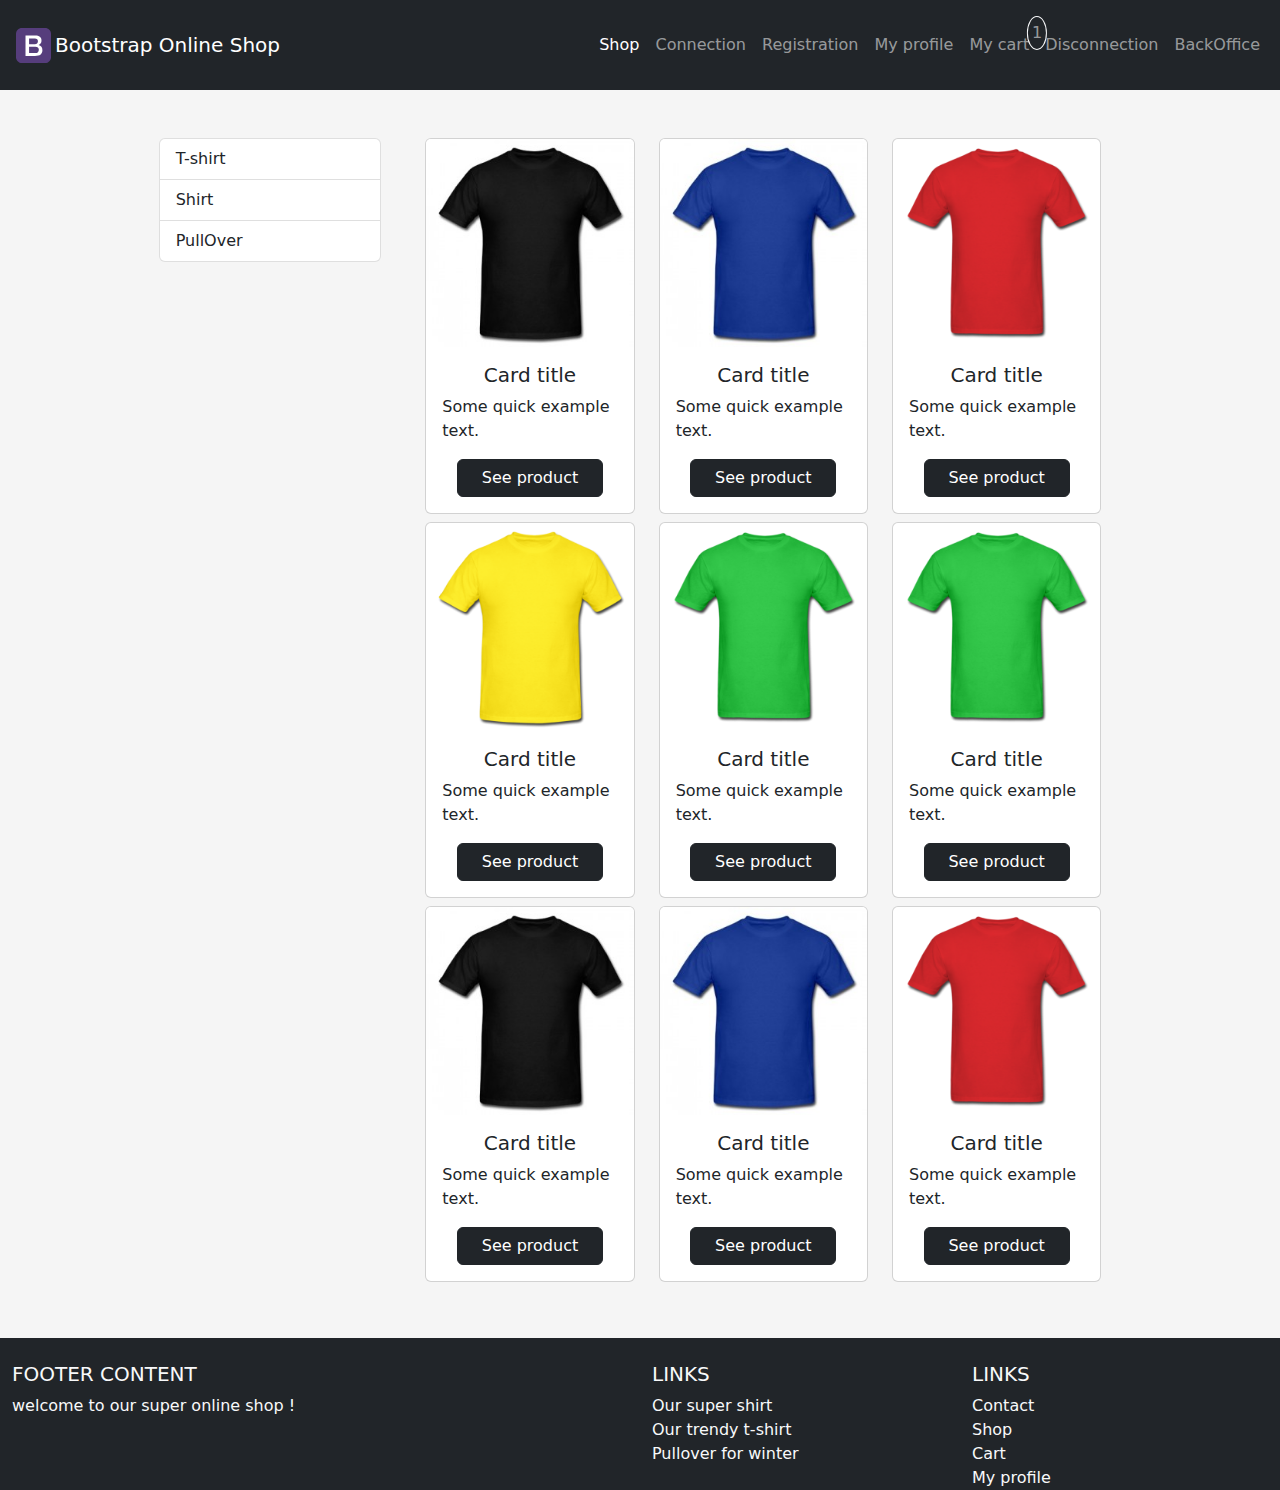
<file: index.html>
<!DOCTYPE html>
<html lang="en">
<head>
    <meta charset="UTF-8">
    <meta http-equiv="X-UA-Compatible" content="IE=edge">
    <meta name="viewport" content="width=device-width, initial-scale=1.0">
    <title>Shop</title>
    <link rel="stylesheet" href="bootstrap.min.css">
    <link rel="stylesheet" href="style.css">
</head>
<body>
    <!-------------------------------------------- HEADER ------------------------------------------------------------>
    <header>
        <nav class="navbar navbar-expand-lg navbar-dark bg-dark">
            <div class="container-fluid">
              <a href="index.html"><img src="Bootstrap_logo.svg" class="logo mx-1"></a>
              <a class="navbar-brand" href="index.html">Bootstrap Online Shop</a>
              <button class="navbar-toggler" type="button" data-bs-toggle="collapse" data-bs-target="#navbarNavAltMarkup" aria-controls="navbarNavAltMarkup" aria-expanded="false" aria-label="Toggle navigation">
                <span class="navbar-toggler-icon"></span>
              </button>
              <div class="collapse navbar-collapse justify-content-end" id="navbarNavAltMarkup">
                <div class="navbar-nav">
                  <a class="nav-link active" aria-current="page" href="index.html">Shop</a>
                  <a class="nav-link" href="Connection.html">Connection</a>
                  <a class="nav-link" href="Registration.html">Registration</a>
                  <a class="nav-link" href="My_profile.html">My profile</a>
                  <a class="nav-link position-relative" href="My_cart.html">My cart
                    <span class="position-absolute  start-100 translate-middle rounded-circle p-1 border border-light">1</span>
                  </a>
                  <a class="nav-link" href="index.html">Disconnection</a>
                  <a class="nav-link" href="#">BackOffice</a>
                </div>
              </div>
            </div>
          </nav>
    </header>
    <!-------------------------------------------- MAIN ------------------------------------------------------------>
    <main class="p-5">
        <div class="row col-md-10 mx-auto">
            <div class="col-md-3 mb-2">
                <ul class="list-group">
                    <li class="list-group-item"><a href="#" class="text-dark text-decoration-none">T-shirt</a></li>
                    <li class="list-group-item"><a href="#" class="text-dark text-decoration-none">Shirt</a></li>
                    <li class="list-group-item"><a href="#" class="text-dark text-decoration-none">PullOver</a></li>
                </ul>
            </div>
            <div class="col-md-9">
                <div class="row mx-md-2">
                    <div class="col-md-4 mb-2">
                        <div class="card">
                            <img src="black_t-shirt.png" class="card-img-top">
                            <div class="card-body d-flex flex-column align-items-center">
                              <h5 class="card-title">Card title</h5>
                              <p class="card-text">Some quick example text.</p>
                              <a href="fiche_produit.html" class="row col-10 btn btn-dark">See product</a>
                            </div>
                        </div>
                    </div>
                    <div class="col-md-4 mb-2">
                        <div class="card">
                            <img src="blue_t-shirt.png" class="card-img-top">
                            <div class="card-body d-flex flex-column align-items-center">
                              <h5 class="card-title">Card title</h5>
                              <p class="card-text">Some quick example text.</p>
                              <a href="#" class="row col-10 btn btn-dark">See product</a>
                            </div>
                        </div>
                    </div>
                    <div class="col-md-4 mb-2">
                        <div class="card">
                            <img src="red_t-shirt.png" class="card-img-top">
                            <div class="card-body d-flex flex-column align-items-center">
                              <h5 class="card-title">Card title</h5>
                              <p class="card-text">Some quick example text.</p>
                              <a href="#" class="row col-10 btn btn-dark">See product</a>
                            </div>
                        </div>
                    </div>
                </div>
                <div class="row mx-md-2">
                    <div class="col-md-4 mb-2">
                        <div class="card">
                            <img src="yellow_t-shirt.png" class="card-img-top">
                            <div class="card-body d-flex flex-column align-items-center">
                              <h5 class="card-title">Card title</h5>
                              <p class="card-text">Some quick example text.</p>
                              <a href="#" class="row col-10 btn btn-dark">See product</a>
                            </div>
                        </div>
                    </div>
                    <div class="col-md-4 mb-2">
                        <div class="card">
                            <img src="green_t-shirt.png" class="card-img-top">
                            <div class="card-body d-flex flex-column align-items-center">
                              <h5 class="card-title">Card title</h5>
                              <p class="card-text">Some quick example text.</p>
                              <a href="#" class="row col-10 btn btn-dark">See product</a>
                            </div>
                        </div>
                    </div>
                    <div class="col-md-4 mb-2">
                        <div class="card">
                            <img src="green_t-shirt.png" class="card-img-top">
                            <div class="card-body d-flex flex-column align-items-center">
                              <h5 class="card-title">Card title</h5>
                              <p class="card-text">Some quick example text.</p>
                              <a href="#" class="row col-10 btn btn-dark">See product</a>
                            </div>
                        </div>
                    </div>
                </div>
                <div class="row mx-md-2">
                    <div class="col-md-4 mb-2">
                        <div class="card">
                            <img src="black_t-shirt.png" class="card-img-top">
                            <div class="card-body d-flex flex-column align-items-center">
                              <h5 class="card-title">Card title</h5>
                              <p class="card-text">Some quick example text.</p>
                              <a href="fiche_produit.html" class="row col-10 btn btn-dark">See product</a>
                            </div>
                        </div>
                    </div>
                    <div class="col-md-4 mb-2">
                        <div class="card">
                            <img src="blue_t-shirt.png" class="card-img-top">
                            <div class="card-body d-flex flex-column align-items-center">
                              <h5 class="card-title">Card title</h5>
                              <p class="card-text">Some quick example text.</p>
                              <a href="#" class="row col-10 btn btn-dark">See product</a>
                            </div>
                        </div>
                    </div>
                    <div class="col-md-4 mb-2">
                        <div class="card">
                            <img src="red_t-shirt.png" class="card-img-top">
                            <div class="card-body d-flex flex-column align-items-center">
                              <h5 class="card-title">Card title</h5>
                              <p class="card-text">Some quick example text.</p>
                              <a href="#" class="row col-10 btn btn-dark">See product</a>
                            </div>
                        </div>
                    </div>
                </div>
            </div>
        </div>
    </main>
    <!-------------------------------------------- FOOTER ------------------------------------------------------------>
    <footer class="container-fluid bg-dark text-light pt-4">
        <div class="row">
            <div class="col-md-6">
                <h5>FOOTER CONTENT</h5>
                <p>welcome to our super online shop !</p>
            </div>
            <div class="col-md-3 mb-3">
                <h5>LINKS</h5>
                <div class="d-flex flex-column">
                    <a href="#" class="text-decoration-none text-light">Our super shirt</a>
                    <a href="#" class="text-decoration-none text-light">Our trendy t-shirt</a>
                    <a href="#" class="text-decoration-none text-light">Pullover for winter</a>
                </div>
            </div>
            <div class="col-md-3">
                <h5>LINKS</h5>
                <div class="d-flex flex-column">
                    <a href="#" class="text-decoration-none text-light">Contact</a>
                    <a href="index.html" class="text-decoration-none text-light">Shop</a>
                    <a href="My_cart.html" class="text-decoration-none text-light">Cart</a>
                    <a href="My_profile.html" class="text-decoration-none text-light">My profile</a>
                </div>
            </div>
        </div>
    </footer>
    <script src="bootstrap.min.js"></script>
</body>
</html>
</file>
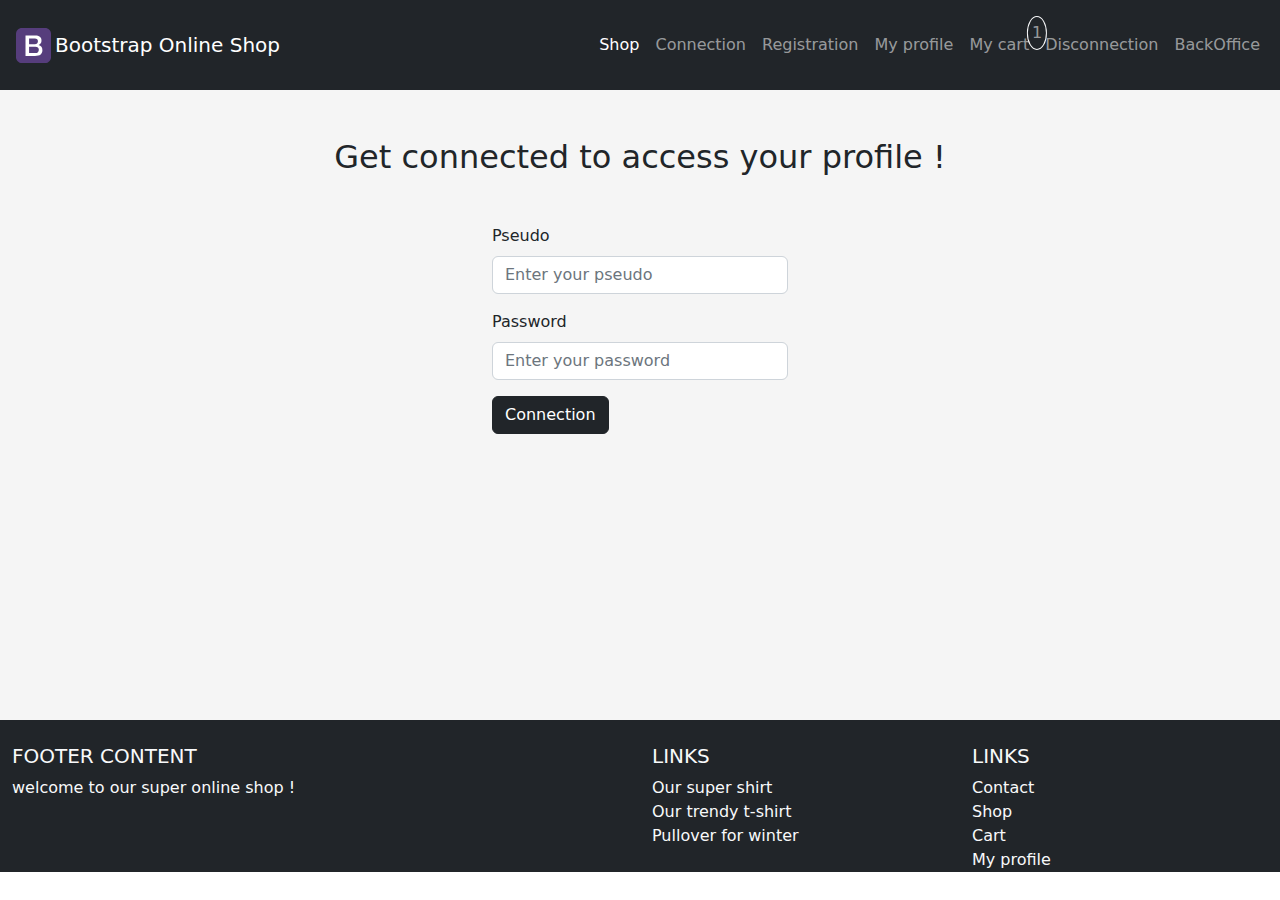
<file: Connection.html>
<!DOCTYPE html>
<html lang="en">
<head>
    <meta charset="UTF-8">
    <meta http-equiv="X-UA-Compatible" content="IE=edge">
    <meta name="viewport" content="width=device-width, initial-scale=1.0">
    <title>Connection</title>
    <link rel="stylesheet" href="bootstrap.min.css">
    <link rel="stylesheet" href="style.css">
</head>
<body>
    <!-------------------------------------------- HEADER ------------------------------------------------------------>
    <header>
        <nav class="navbar navbar-expand-lg navbar-dark bg-dark">
            <div class="container-fluid">
              <a href="Shop.html"><img src="Bootstrap_logo.svg" class="logo mx-1"></a>
              <a class="navbar-brand" href="Shop.html">Bootstrap Online Shop</a>
              <button class="navbar-toggler" type="button" data-bs-toggle="collapse" data-bs-target="#navbarNavAltMarkup" aria-controls="navbarNavAltMarkup" aria-expanded="false" aria-label="Toggle navigation">
                <span class="navbar-toggler-icon"></span>
              </button>
              <div class="collapse navbar-collapse justify-content-end" id="navbarNavAltMarkup">
                <div class="navbar-nav">
                  <a class="nav-link active" aria-current="page" href="Shop.html">Shop</a>
                  <a class="nav-link" href="Connection.html">Connection</a>
                  <a class="nav-link" href="Registration.html">Registration</a>
                  <a class="nav-link" href="My_profile.html">My profile</a>
                  <a class="nav-link position-relative" href="My_cart.html">My cart
                    <span class="position-absolute  start-100 translate-middle rounded-circle p-1 border border-light">1</span>
                  </a>
                  <a class="nav-link" href="Shop.html">Disconnection</a>
                  <a class="nav-link" href="#">BackOffice</a>
                </div>
              </div>
            </div>
          </nav>
    </header>
    <!-------------------------------------------- MAIN ------------------------------------------------------------>
    <main class="p-5 d-flex flex-column align-items-center">
      <h2 class="mb-5">Get connected to access your profile !</h2>
      <form class="col-md-3">
        <div class="mb-3">
          <label for="pseudo" class="form-label">Pseudo</label>
          <input type="text" class="form-control" id="pseudo" aria-describedby="pseudo" placeholder="Enter your pseudo">
        </div>
        <div class="mb-3">
          <label for="password" class="form-label">Password</label>
          <input type="password" class="form-control" id="password" placeholder="Enter your password">
        </div>
        <a href="My_profile.html"><button type="button" class="btn btn-dark">Connection</button></a>
      </form>
    </main>
    <!-------------------------------------------- FOOTER ------------------------------------------------------------>
    <footer class="container-fluid bg-dark text-light pt-4">
        <div class="row">
            <div class="col-md-6">
                <h5>FOOTER CONTENT</h5>
                <p>welcome to our super online shop !</p>
            </div>
            <div class="col-md-3 mb-3">
                <h5>LINKS</h5>
                <div class="d-flex flex-column">
                    <a href="#" class="text-decoration-none text-light">Our super shirt</a>
                    <a href="#" class="text-decoration-none text-light">Our trendy t-shirt</a>
                    <a href="#" class="text-decoration-none text-light">Pullover for winter</a>
                </div>
            </div>
            <div class="col-md-3">
                <h5>LINKS</h5>
                <div class="d-flex flex-column">
                    <a href="#" class="text-decoration-none text-light">Contact</a>
                    <a href="Shop.html" class="text-decoration-none text-light">Shop</a>
                    <a href="My_cart.html" class="text-decoration-none text-light">Cart</a>
                    <a href="My_profile.html" class="text-decoration-none text-light">My profile</a>
                </div>
            </div>
        </div>
    </footer> 
    <script src="bootstrap.min.js"></script>
</body>
</html>
</file>
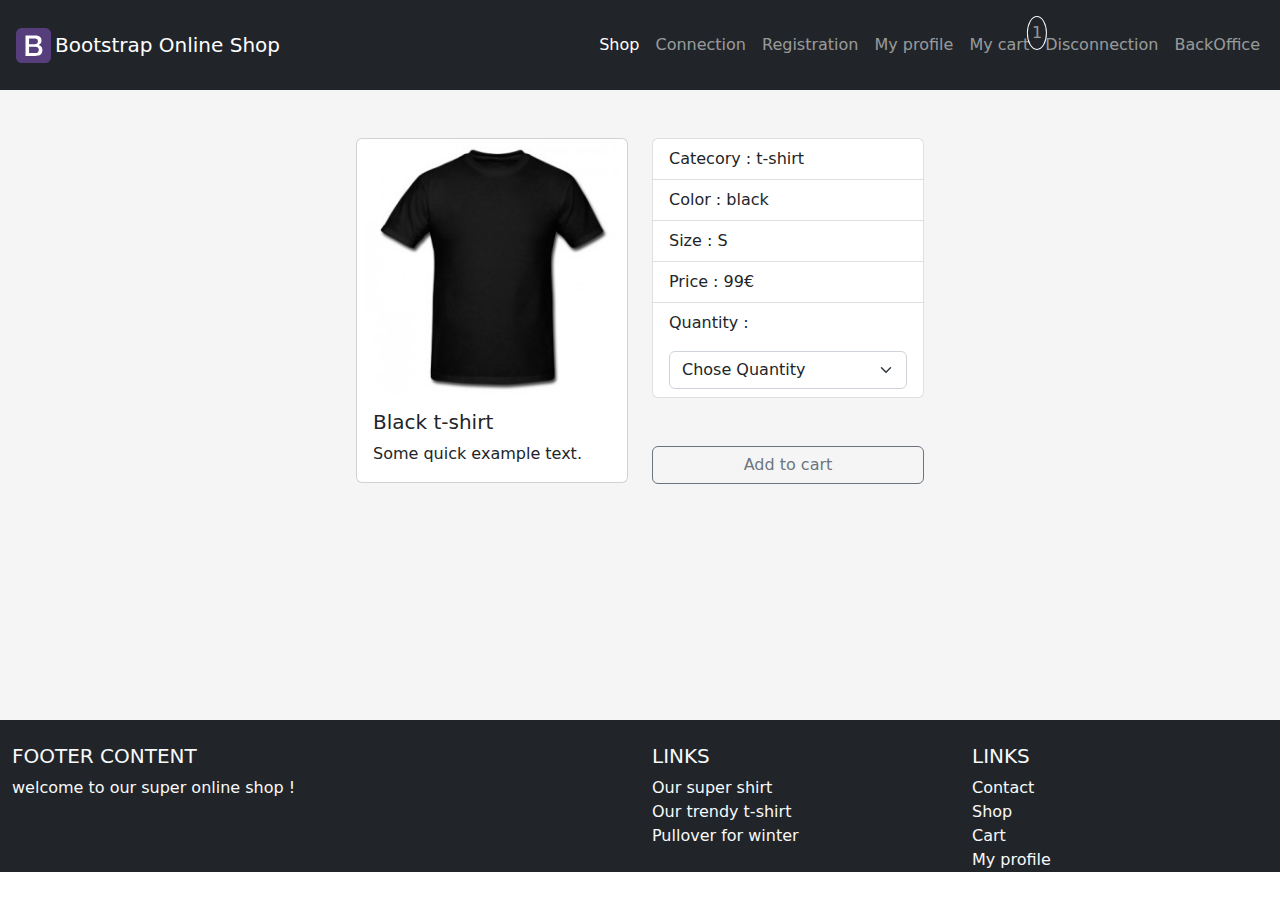
<file: fiche_produit.html>
<!DOCTYPE html>
<html lang="en">
<head>
    <meta charset="UTF-8">
    <meta http-equiv="X-UA-Compatible" content="IE=edge">
    <meta name="viewport" content="width=device-width, initial-scale=1.0">
    <title>Product</title>
    <link rel="stylesheet" href="bootstrap.min.css">
    <link rel="stylesheet" href="style.css">
</head>
<body>
    <!-------------------------------------------- HEADER ------------------------------------------------------------>
    <header>
        <nav class="navbar navbar-expand-lg navbar-dark bg-dark">
            <div class="container-fluid">
              <a href="index.html"><img src="Bootstrap_logo.svg" class="logo mx-1"></a>
              <a class="navbar-brand" href="index.html">Bootstrap Online Shop</a>
              <button class="navbar-toggler" type="button" data-bs-toggle="collapse" data-bs-target="#navbarNavAltMarkup" aria-controls="navbarNavAltMarkup" aria-expanded="false" aria-label="Toggle navigation">
                <span class="navbar-toggler-icon"></span>
              </button>
              <div class="collapse navbar-collapse justify-content-end" id="navbarNavAltMarkup">
                <div class="navbar-nav">
                  <a class="nav-link active" aria-current="page" href="index.html">Shop</a>
                  <a class="nav-link" href="Connection.html">Connection</a>
                  <a class="nav-link" href="Registration.html">Registration</a>
                  <a class="nav-link" href="My_profile.html">My profile</a>
                  <a class="nav-link position-relative" href="My_cart.html">My cart
                    <span class="position-absolute  start-100 translate-middle rounded-circle p-1 border border-light">1</span>
                  </a>
                  <a class="nav-link" href="index.html">Disconnection</a>
                  <a class="nav-link" href="#">BackOffice</a>
                </div>
              </div>
            </div>
          </nav>
    </header>
    <!-------------------------------------------- MAIN ------------------------------------------------------------>
    <main class="p-5 d-flex flex-column align-items-center">
      <div class="row col-md-6">
       <div class="col-md-6">
         <div class="card mb-2">
            <img src="black_t-shirt.png" class="card-img-top px-2">
            <div class="card-body">
              <h5 class="card-title">Black t-shirt</h5>
              <p class="card-text">Some quick example text.</p>
            </div>
        </div>
      </div>
      <div class="col-md-6">
      <div class="col-md-12 mb-5">
        <ul class="list-group">
            <li class="list-group-item"><a href="#" class="text-dark text-decoration-none">Catecory : t-shirt</a></li>
            <li class="list-group-item"><a href="#" class="text-dark text-decoration-none">Color : black</a></li>
            <li class="list-group-item"><a href="#" class="text-dark text-decoration-none">Size : S</a></li>
            <li class="list-group-item"><a href="#" class="text-dark text-decoration-none">Price : 99€</a></li>
            <li class="list-group-item"><a href="#" class="text-dark text-decoration-none">Quantity :
                <select class="form-select mt-3">
                    <option value="1" selected>Chose Quantity</option>
                    <option value="2">1</option>
                    <option value="2">2</option>
                    <option value="3">3</option>
                    <option value="3">4</option>
                    <option value="3">5</option>
                </select></a>
            </li>
        </ul>
      </div>
      <div class="col-md-12">
        <a href="My_cart.html"><button type="button" class="btn btn-outline-secondary col-12">Add to cart</button></a>
      </div>
    </div>
    </div>
    </main>
    <!-------------------------------------------- FOOTER ------------------------------------------------------------>
    <footer class="container-fluid bg-dark text-light pt-4">
        <div class="row">
            <div class="col-md-6">
                <h5>FOOTER CONTENT</h5>
                <p>welcome to our super online shop !</p>
            </div>
            <div class="col-md-3 mb-3">
                <h5>LINKS</h5>
                <div class="d-flex flex-column">
                    <a href="#" class="text-decoration-none text-light">Our super shirt</a>
                    <a href="#" class="text-decoration-none text-light">Our trendy t-shirt</a>
                    <a href="#" class="text-decoration-none text-light">Pullover for winter</a>
                </div>
            </div>
            <div class="col-md-3">
                <h5>LINKS</h5>
                <div class="d-flex flex-column">
                    <a href="#" class="text-decoration-none text-light">Contact</a>
                    <a href="index.html" class="text-decoration-none text-light">Shop</a>
                    <a href="My_cart.html" class="text-decoration-none text-light">Cart</a>
                    <a href="My_profile.html" class="text-decoration-none text-light">My profile</a>
                </div>
            </div>
        </div>
    </footer>
    <script src="bootstrap.min.js"></script>
</body>
</html>
</file>
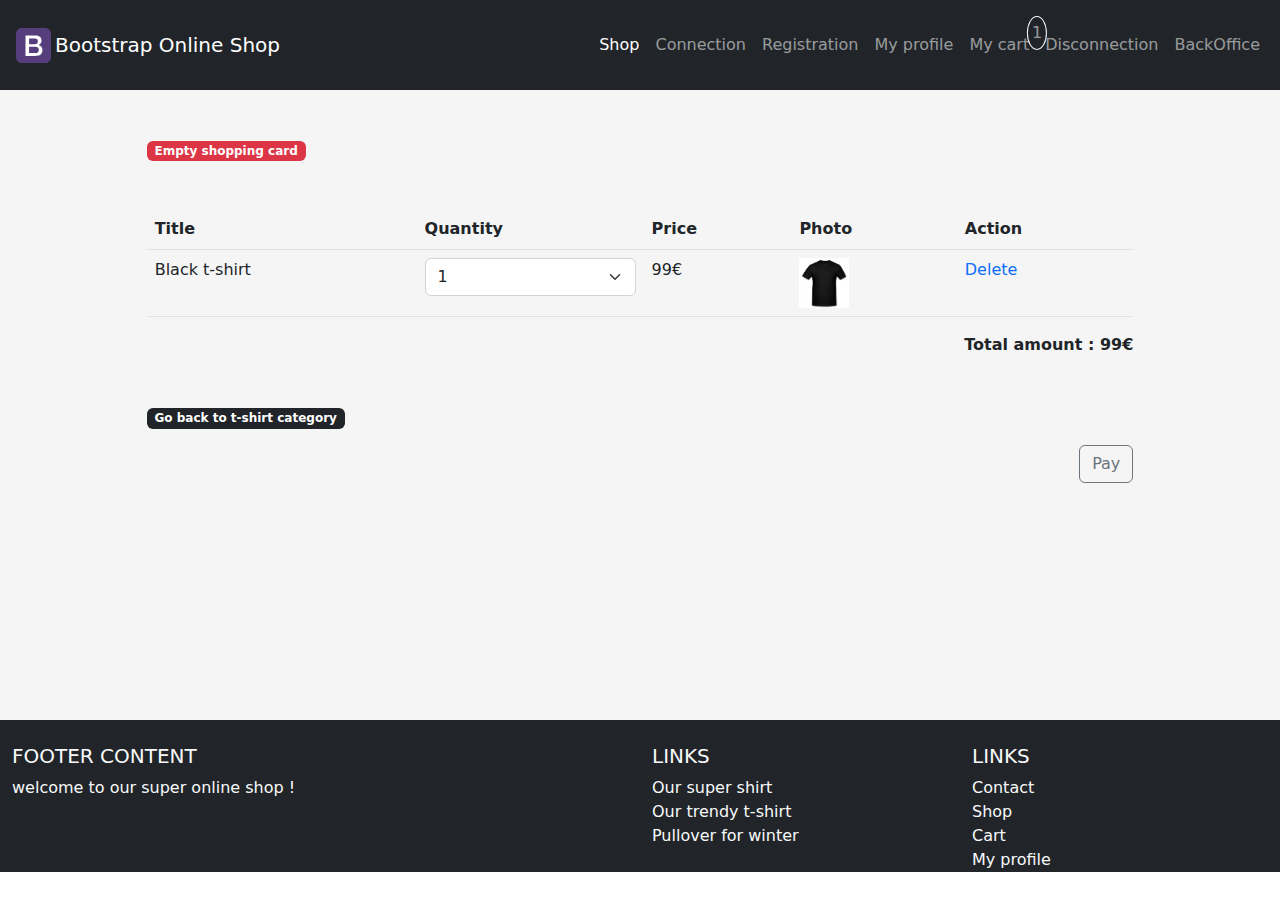
<file: My_cart.html>
<!DOCTYPE html>
<html lang="en">
<head>
    <meta charset="UTF-8">
    <meta http-equiv="X-UA-Compatible" content="IE=edge">
    <meta name="viewport" content="width=device-width, initial-scale=1.0">
    <title>Cart</title>
    <link rel="stylesheet" href="bootstrap.min.css">
    <link rel="stylesheet" href="style.css">
</head>
<body>
    <!-------------------------------------------- HEADER ------------------------------------------------------------>
    <header>
        <nav class="navbar navbar-expand-lg navbar-dark bg-dark">
            <div class="container-fluid">
              <a href="index.html"><img src="Bootstrap_logo.svg" class="logo mx-1"></a>
              <a class="navbar-brand" href="index.html">Bootstrap Online Shop</a>
              <button class="navbar-toggler" type="button" data-bs-toggle="collapse" data-bs-target="#navbarNavAltMarkup" aria-controls="navbarNavAltMarkup" aria-expanded="false" aria-label="Toggle navigation">
                <span class="navbar-toggler-icon"></span>
              </button>
              <div class="collapse navbar-collapse justify-content-end" id="navbarNavAltMarkup">
                <div class="navbar-nav">
                  <a class="nav-link active" aria-current="page" href="index.html">Shop</a>
                  <a class="nav-link" href="Connection.html">Connection</a>
                  <a class="nav-link" href="Registration.html">Registration</a>
                  <a class="nav-link" href="My_profile.html">My profile</a>
                  <a class="nav-link position-relative" href="My_cart.html">My cart
                    <span class="position-absolute  start-100 translate-middle rounded-circle p-1 border border-light">1</span>
                  </a>
                  <a class="nav-link" href="index.html">Disconnection</a>
                  <a class="nav-link" href="#">BackOffice</a>
                </div>
              </div>
            </div>
          </nav>
    </header>
    <!-------------------------------------------- MAIN ------------------------------------------------------------>
    <main class="p-5">
      <div class="col-md-10 mx-auto">
        <div class="col-md-12">
          <a href="#"><p class="badge bg-danger mb-5">Empty shopping card</p></a>
        </div>
        <div class="col-md-12">
          <table class="table">
            <thead>
              <tr>
                <th scope="col">Title</th>
                <th scope="col">Quantity</th>
                <th scope="col">Price</th>
                <th scope="col">Photo</th>
                <th scope="col">Action</th>
              </tr>
            </thead>
            <tbody>
              <tr>
                <td>Black t-shirt</td>
                <td>
                  <select class="form-select">
                    <option value="1">1</option>
                    <option value="2">2</option>
                    <option value="3">3</option>
                    <option value="3">4</option>
                    <option value="3">5</option>
                  </select>
                </td>
                <td>99€</td>
                <td><img src="black_t-shirt.png" width="50px"></td>
                <td><a href="#" class="text-decoration-none">Delete</a></td>
              </tr>
            </tbody>
          </table>
        </div>
          <div class="col-md-12">
            <p class="fw-bold text-end mb-5">Total amount : 99€</p>
          </div>
          <div class="col-md-12">
            <a href="fiche_produit.html"><p class="badge bg-dark">Go back to t-shirt category</p></a>
          </div>
            <div class="col-md-12">
              <p class="text-end"><button type="button" class="btn btn-outline-secondary">Pay</button></p>
            </div>
      </div>
    </main>
    <!-------------------------------------------- FOOTER ------------------------------------------------------------>
    <footer class="container-fluid bg-dark text-light pt-4">
        <div class="row">
            <div class="col-md-6">
                <h5>FOOTER CONTENT</h5>
                <p>welcome to our super online shop !</p>
            </div>
            <div class="col-md-3 mb-3">
                <h5>LINKS</h5>
                <div class="d-flex flex-column">
                    <a href="#" class="text-decoration-none text-light">Our super shirt</a>
                    <a href="#" class="text-decoration-none text-light">Our trendy t-shirt</a>
                    <a href="#" class="text-decoration-none text-light">Pullover for winter</a>
                </div>
            </div>
            <div class="col-md-3">
                <h5>LINKS</h5>
                <div class="d-flex flex-column">
                    <a href="#" class="text-decoration-none text-light">Contact</a>
                    <a href="index.html" class="text-decoration-none text-light">Shop</a>
                    <a href="My_cart.html" class="text-decoration-none text-light">Cart</a>
                    <a href="My_profile.html" class="text-decoration-none text-light">My profile</a>
                </div>
            </div>
        </div>
    </footer>
    <script src="bootstrap.min.js"></script>
</body>
</html>
</file>
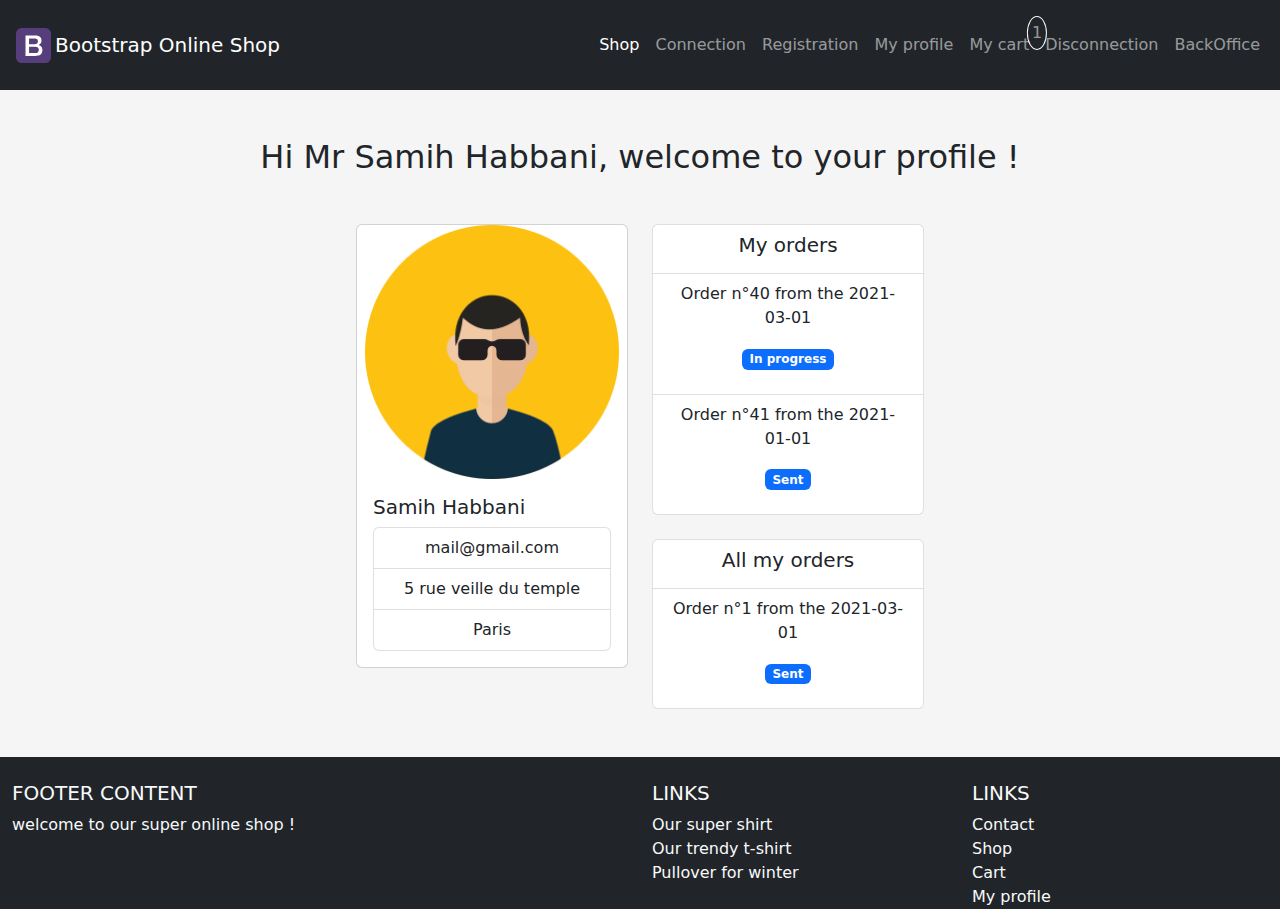
<file: My_profile.html>
<!DOCTYPE html>
<html lang="en">
<head>
    <meta charset="UTF-8">
    <meta http-equiv="X-UA-Compatible" content="IE=edge">
    <meta name="viewport" content="width=device-width, initial-scale=1.0">
    <title>Profile</title>
    <link rel="stylesheet" href="bootstrap.min.css">
    <link rel="stylesheet" href="style.css">
</head>
<body>
    <!-------------------------------------------- HEADER ------------------------------------------------------------>
    <header>
        <nav class="navbar navbar-expand-lg navbar-dark bg-dark">
            <div class="container-fluid">
              <a href="Shop.html"><img src="Bootstrap_logo.svg" class="logo mx-1"></a>
              <a class="navbar-brand" href="Shop.html">Bootstrap Online Shop</a>
              <button class="navbar-toggler" type="button" data-bs-toggle="collapse" data-bs-target="#navbarNavAltMarkup" aria-controls="navbarNavAltMarkup" aria-expanded="false" aria-label="Toggle navigation">
                <span class="navbar-toggler-icon"></span>
              </button>
              <div class="collapse navbar-collapse justify-content-end" id="navbarNavAltMarkup">
                <div class="navbar-nav">
                  <a class="nav-link active" aria-current="page" href="Shop.html">Shop</a>
                  <a class="nav-link" href="Connection.html">Connection</a>
                  <a class="nav-link" href="Registration.html">Registration</a>
                  <a class="nav-link" href="My_profile.html">My profile</a>
                  <a class="nav-link position-relative" href="My_cart.html">My cart
                    <span class="position-absolute  start-100 translate-middle rounded-circle p-1 border border-light">1</span>
                  </a>
                  <a class="nav-link" href="Shop.html">Disconnection</a>
                  <a class="nav-link" href="#">BackOffice</a>
                </div>
              </div>
            </div>
          </nav>
    </header>
    <!-------------------------------------------- MAIN ------------------------------------------------------------>
    <main class="p-5 d-flex flex-column align-items-center">
      <h2 class="mb-5">Hi Mr Samih Habbani, welcome to your profile !</h2>
      <div class="row col-md-6 mx-auto">
       <div class="col-md-6">
         <div class="card mb-2">
            <img src="avatar_male.png" class="card-img-top px-2">
            <div class="card-body">
              <h5 class="card-title">Samih Habbani</h5>
              <div class="col-md-12">
                <ul class="list-group text-center">
                    <li class="list-group-item">mail@gmail.com</li>
                    <li class="list-group-item">5 rue veille du temple</li>
                    <li class="list-group-item">Paris</li>
                </ul>
              </div>
            </div>
        </div>
      </div>
      <div class="col-md-6">
      <div class="col-md-12 mb-4">
        <ul class="list-group text-center">
            <li class="list-group-item"><h5>My orders</h5></li>
            <li class="list-group-item"><p>Order n°40 from the 2021-03-01</p><p class="badge bg-primary">In progress</p></li>
            <li class="list-group-item"><p>Order n°41 from the 2021-01-01</p><p class="badge bg-primary">Sent</p></li>
        </ul>
      </div>
      <div class="col-md-12">
        <ul class="list-group text-center">
            <li class="list-group-item"><h5>All my orders</h5></li>
            <li class="list-group-item"><p>Order n°1 from the 2021-03-01</p><p class="badge bg-primary">Sent</p></li>
        </ul>
      </div>
    </div>
    </div>
    </main>
    <!-------------------------------------------- FOOTER ------------------------------------------------------------>
    <footer class="container-fluid bg-dark text-light pt-4">
        <div class="row">
            <div class="col-md-6">
                <h5>FOOTER CONTENT</h5>
                <p>welcome to our super online shop !</p>
            </div>
            <div class="col-md-3 mb-3">
                <h5>LINKS</h5>
                <div class="d-flex flex-column">
                    <a href="#" class="text-decoration-none text-light">Our super shirt</a>
                    <a href="#" class="text-decoration-none text-light">Our trendy t-shirt</a>
                    <a href="#" class="text-decoration-none text-light">Pullover for winter</a>
                </div>
            </div>
            <div class="col-md-3">
                <h5>LINKS</h5>
                <div class="d-flex flex-column">
                    <a href="#" class="text-decoration-none text-light">Contact</a>
                    <a href="Shop.html" class="text-decoration-none text-light">Shop</a>
                    <a href="My_cart.html" class="text-decoration-none text-light">Cart</a>
                    <a href="My_profile.html" class="text-decoration-none text-light">My profile</a>
                </div>
            </div>
        </div>
    </footer>
    <script src="bootstrap.min.js"></script>
</body>
</html>
</file>
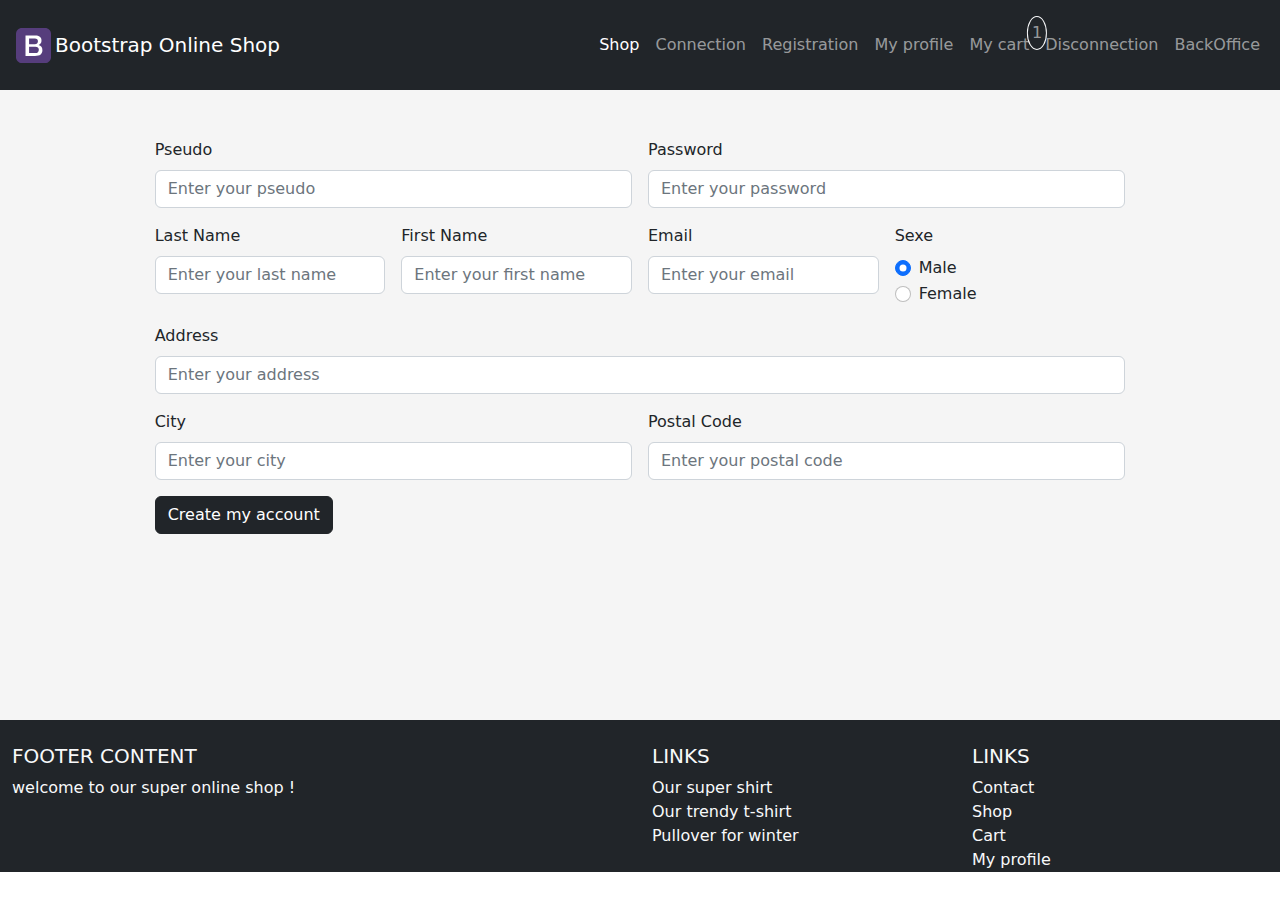
<file: Registration.html>
<!DOCTYPE html>
<html lang="en">
<head>
    <meta charset="UTF-8">
    <meta http-equiv="X-UA-Compatible" content="IE=edge">
    <meta name="viewport" content="width=device-width, initial-scale=1.0">
    <title>Registration</title>
    <link rel="stylesheet" href="bootstrap.min.css">
    <link rel="stylesheet" href="style.css">
</head>
<body>
    <!-------------------------------------------- HEADER ------------------------------------------------------------>
    <header>
        <nav class="navbar navbar-expand-lg navbar-dark bg-dark">
            <div class="container-fluid">
              <a href="Shop.html"><img src="Bootstrap_logo.svg" class="logo mx-1"></a>
              <a class="navbar-brand" href="Shop.html">Bootstrap Online Shop</a>
              <button class="navbar-toggler" type="button" data-bs-toggle="collapse" data-bs-target="#navbarNavAltMarkup" aria-controls="navbarNavAltMarkup" aria-expanded="false" aria-label="Toggle navigation">
                <span class="navbar-toggler-icon"></span>
              </button>
              <div class="collapse navbar-collapse justify-content-end" id="navbarNavAltMarkup">
                <div class="navbar-nav">
                  <a class="nav-link active" aria-current="page" href="Shop.html">Shop</a>
                  <a class="nav-link" href="Connection.html">Connection</a>
                  <a class="nav-link" href="Registration.html">Registration</a>
                  <a class="nav-link" href="My_profile.html">My profile</a>
                  <a class="nav-link position-relative" href="My_cart.html">My cart
                    <span class="position-absolute  start-100 translate-middle rounded-circle p-1 border border-light">1</span>
                  </a>
                  <a class="nav-link" href="Shop.html">Disconnection</a>
                  <a class="nav-link" href="#">BackOffice</a>
                </div>
              </div>
            </div>
          </nav>
    </header>
    <!-------------------------------------------- MAIN ------------------------------------------------------------>
    <main class="p-5">
      <form class="row col-md-10 mx-auto g-3">
        <div class="col-md-6">
          <label for="pseudo" class="form-label">Pseudo</label>
          <input type="text" class="form-control" id="pseudo" placeholder="Enter your pseudo">
        </div>
        <div class="col-md-6">
          <label for="password" class="form-label">Password</label>
          <input type="password" class="form-control" id="password" placeholder="Enter your password">
        </div>
        <div class="col-md-3">
          <label for="last name" class="form-label">Last Name</label>
          <input type="text" class="form-control" id="last name" placeholder="Enter your last name">
        </div>
        <div class="col-md-3">
          <label for="first name" class="form-label">First Name</label>
          <input type="text" class="form-control" id="last name" placeholder="Enter your first name">
        </div>
        <div class="col-md-3">
          <label for="email" class="form-label">Email</label>
          <input type="email" class="form-control" id="email" placeholder="Enter your email">
        </div>
        <div class="col-md-3">
          <label for="sexe" class="form-label">Sexe</label>
          <div class="form-check">
            <input class="form-check-input" type="radio" name="gridRadios" id="gridRadios1" value="male" checked>
            <label class="form-check-label" for="gridRadios1">
              Male
            </label>
          </div>
          <div class="form-check">
            <input class="form-check-input" type="radio" name="gridRadios" id="gridRadios2" value="female">
            <label class="form-check-label" for="gridRadios2">
              Female
            </label>
          </div>
        </div>
        <div class="col-12">
          <label for="address" class="form-label">Address</label>
          <input type="text" class="form-control" id="address" placeholder="Enter your address">
        </div>
        <div class="col-md-6">
          <label for="city" class="form-label">City</label>
          <input type="text" class="form-control" id="city" placeholder="Enter your city">
        </div>
        <div class="col-md-6">
          <label for="postal" class="form-label">Postal Code</label>
          <input type="text" class="form-control" id="postal" placeholder="Enter your postal code">
        </div>
        <div class="col-12">
          <a href="My_profile.html"><button type="button" class="btn btn-dark">Create my account</button></a>
        </div>
      </form>
    </main>
    <!-------------------------------------------- FOOTER ------------------------------------------------------------>
    <footer class="container-fluid bg-dark text-light pt-4">
        <div class="row">
            <div class="col-md-6">
                <h5>FOOTER CONTENT</h5>
                <p>welcome to our super online shop !</p>
            </div>
            <div class="col-md-3 mb-3">
                <h5>LINKS</h5>
                <div class="d-flex flex-column">
                    <a href="#" class="text-decoration-none text-light">Our super shirt</a>
                    <a href="#" class="text-decoration-none text-light">Our trendy t-shirt</a>
                    <a href="#" class="text-decoration-none text-light">Pullover for winter</a>
                </div>
            </div>
            <div class="col-md-3">
                <h5>LINKS</h5>
                <div class="d-flex flex-column">
                    <a href="#" class="text-decoration-none text-light">Contact</a>
                    <a href="Shop.html" class="text-decoration-none text-light">Shop</a>
                    <a href="My_cart.html" class="text-decoration-none text-light">Cart</a>
                    <a href="My_profile.html" class="text-decoration-none text-light">My profile</a>
                </div>
            </div>
        </div>
    </footer>
    <script src="bootstrap.min.js"></script>
</body>
</html>
</file>
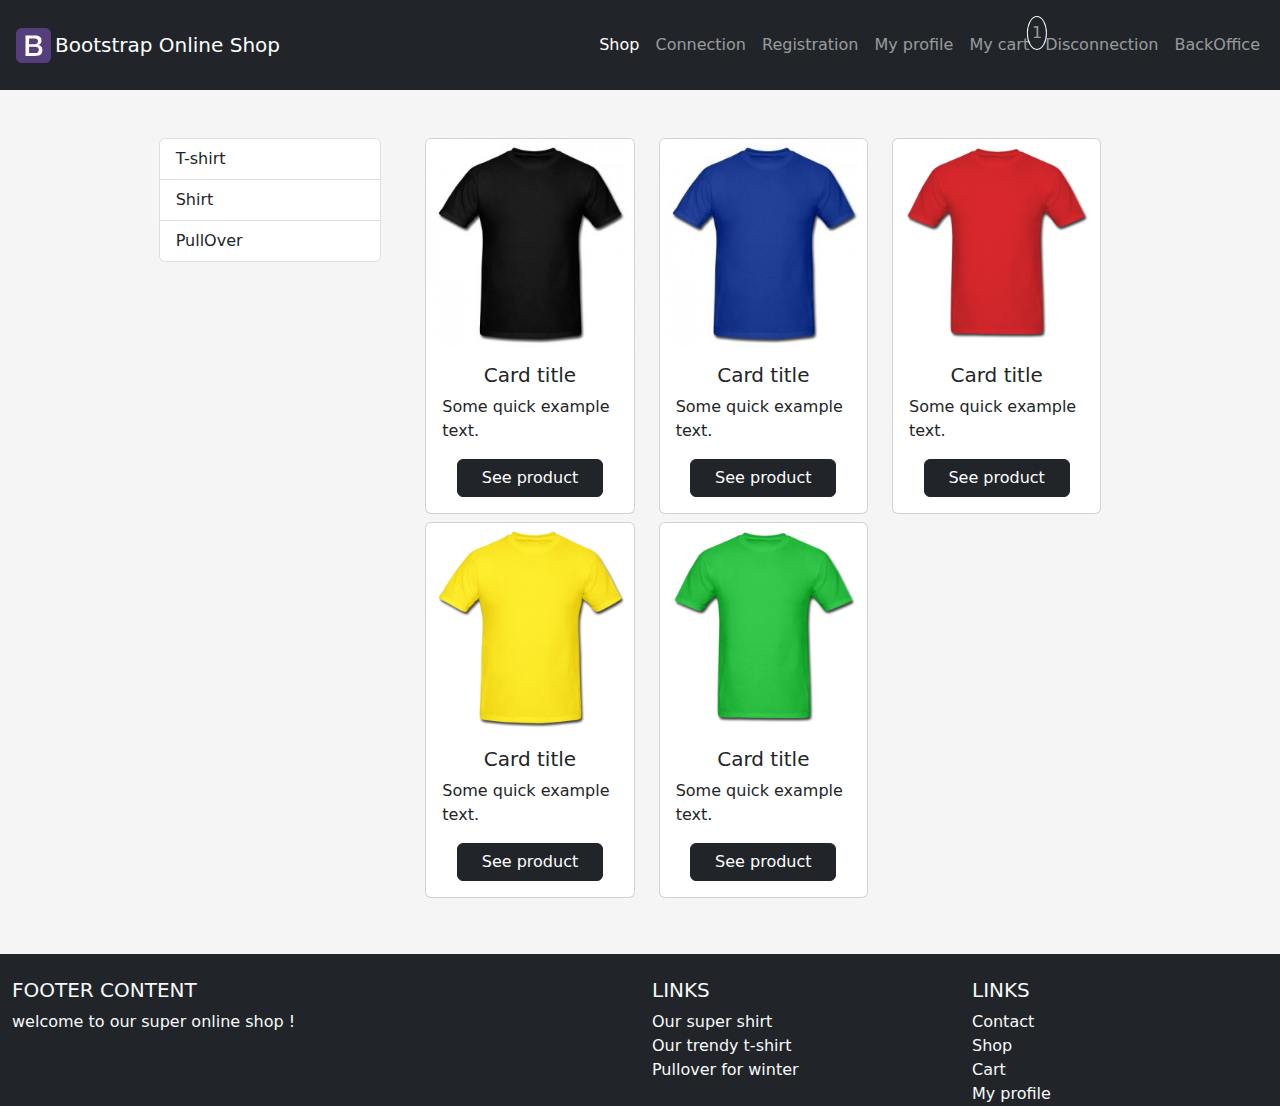
<file: Shop.html>
<!DOCTYPE html>
<html lang="en">
<head>
    <meta charset="UTF-8">
    <meta http-equiv="X-UA-Compatible" content="IE=edge">
    <meta name="viewport" content="width=device-width, initial-scale=1.0">
    <title>Shop</title>
    <link rel="stylesheet" href="bootstrap.min.css">
    <link rel="stylesheet" href="style.css">
</head>
<body>
    <!-------------------------------------------- HEADER ------------------------------------------------------------>
    <header>
        <nav class="navbar navbar-expand-lg navbar-dark bg-dark">
            <div class="container-fluid">
              <a href="Shop.html"><img src="Bootstrap_logo.svg" class="logo mx-1"></a>
              <a class="navbar-brand" href="Shop.html">Bootstrap Online Shop</a>
              <button class="navbar-toggler" type="button" data-bs-toggle="collapse" data-bs-target="#navbarNavAltMarkup" aria-controls="navbarNavAltMarkup" aria-expanded="false" aria-label="Toggle navigation">
                <span class="navbar-toggler-icon"></span>
              </button>
              <div class="collapse navbar-collapse justify-content-end" id="navbarNavAltMarkup">
                <div class="navbar-nav">
                  <a class="nav-link active" aria-current="page" href="Shop.html">Shop</a>
                  <a class="nav-link" href="Connection.html">Connection</a>
                  <a class="nav-link" href="Registration.html">Registration</a>
                  <a class="nav-link" href="My_profile.html">My profile</a>
                  <a class="nav-link position-relative" href="My_cart.html">My cart
                    <span class="position-absolute  start-100 translate-middle rounded-circle p-1 border border-light">1</span>
                  </a>
                  <a class="nav-link" href="Shop.html">Disconnection</a>
                  <a class="nav-link" href="#">BackOffice</a>
                </div>
              </div>
            </div>
          </nav>
    </header>
    <!-------------------------------------------- MAIN ------------------------------------------------------------>
    <main class="p-5">
        <div class="row col-md-10 mx-auto">
            <div class="col-md-3 mb-2">
                <ul class="list-group">
                    <li class="list-group-item"><a href="#" class="text-dark text-decoration-none">T-shirt</a></li>
                    <li class="list-group-item"><a href="#" class="text-dark text-decoration-none">Shirt</a></li>
                    <li class="list-group-item"><a href="#" class="text-dark text-decoration-none">PullOver</a></li>
                </ul>
            </div>
            <div class="col-md-9">
                <div class="row mx-md-2">
                    <div class="col-md-4 mb-2">
                        <div class="card">
                            <img src="black_t-shirt.png" class="card-img-top">
                            <div class="card-body d-flex flex-column align-items-center">
                              <h5 class="card-title">Card title</h5>
                              <p class="card-text">Some quick example text.</p>
                              <a href="fiche_produit.html" class="row col-10 btn btn-dark">See product</a>
                            </div>
                        </div>
                    </div>
                    <div class="col-md-4 mb-2">
                        <div class="card">
                            <img src="blue_t-shirt.png" class="card-img-top">
                            <div class="card-body d-flex flex-column align-items-center">
                              <h5 class="card-title">Card title</h5>
                              <p class="card-text">Some quick example text.</p>
                              <a href="#" class="row col-10 btn btn-dark">See product</a>
                            </div>
                        </div>
                    </div>
                    <div class="col-md-4 mb-2">
                        <div class="card">
                            <img src="red_t-shirt.png" class="card-img-top">
                            <div class="card-body d-flex flex-column align-items-center">
                              <h5 class="card-title">Card title</h5>
                              <p class="card-text">Some quick example text.</p>
                              <a href="#" class="row col-10 btn btn-dark">See product</a>
                            </div>
                        </div>
                    </div>
                </div>
                <div class="row mx-md-2">
                    <div class="col-md-4 mb-2">
                        <div class="card">
                            <img src="yellow_t-shirt.png" class="card-img-top">
                            <div class="card-body d-flex flex-column align-items-center">
                              <h5 class="card-title">Card title</h5>
                              <p class="card-text">Some quick example text.</p>
                              <a href="#" class="row col-10 btn btn-dark">See product</a>
                            </div>
                        </div>
                    </div>
                    <div class="col-md-4 mb-2">
                        <div class="card">
                            <img src="green_t-shirt.png" class="card-img-top">
                            <div class="card-body d-flex flex-column align-items-center">
                              <h5 class="card-title">Card title</h5>
                              <p class="card-text">Some quick example text.</p>
                              <a href="#" class="row col-10 btn btn-dark">See product</a>
                            </div>
                        </div>
                    </div>
                </div>
            </div>
        </div>
    </main>
    <!-------------------------------------------- FOOTER ------------------------------------------------------------>
    <footer class="container-fluid bg-dark text-light pt-4">
        <div class="row">
            <div class="col-md-6">
                <h5>FOOTER CONTENT</h5>
                <p>welcome to our super online shop !</p>
            </div>
            <div class="col-md-3 mb-3">
                <h5>LINKS</h5>
                <div class="d-flex flex-column">
                    <a href="#" class="text-decoration-none text-light">Our super shirt</a>
                    <a href="#" class="text-decoration-none text-light">Our trendy t-shirt</a>
                    <a href="#" class="text-decoration-none text-light">Pullover for winter</a>
                </div>
            </div>
            <div class="col-md-3">
                <h5>LINKS</h5>
                <div class="d-flex flex-column">
                    <a href="#" class="text-decoration-none text-light">Contact</a>
                    <a href="Shop.html" class="text-decoration-none text-light">Shop</a>
                    <a href="My_cart.html" class="text-decoration-none text-light">Cart</a>
                    <a href="My_profile.html" class="text-decoration-none text-light">My profile</a>
                </div>
            </div>
        </div>
    </footer>
    <script src="bootstrap.min.js"></script>
</body>
</html>
</file>
<file: style.css>
nav{
    min-height: 10vh;
}
.logo{
    width: 35px;
}
main{
    min-height: 70vh;
    background: whitesmoke;
}
footer .container-fluid{
    min-height: 20vh;
}
</file>
